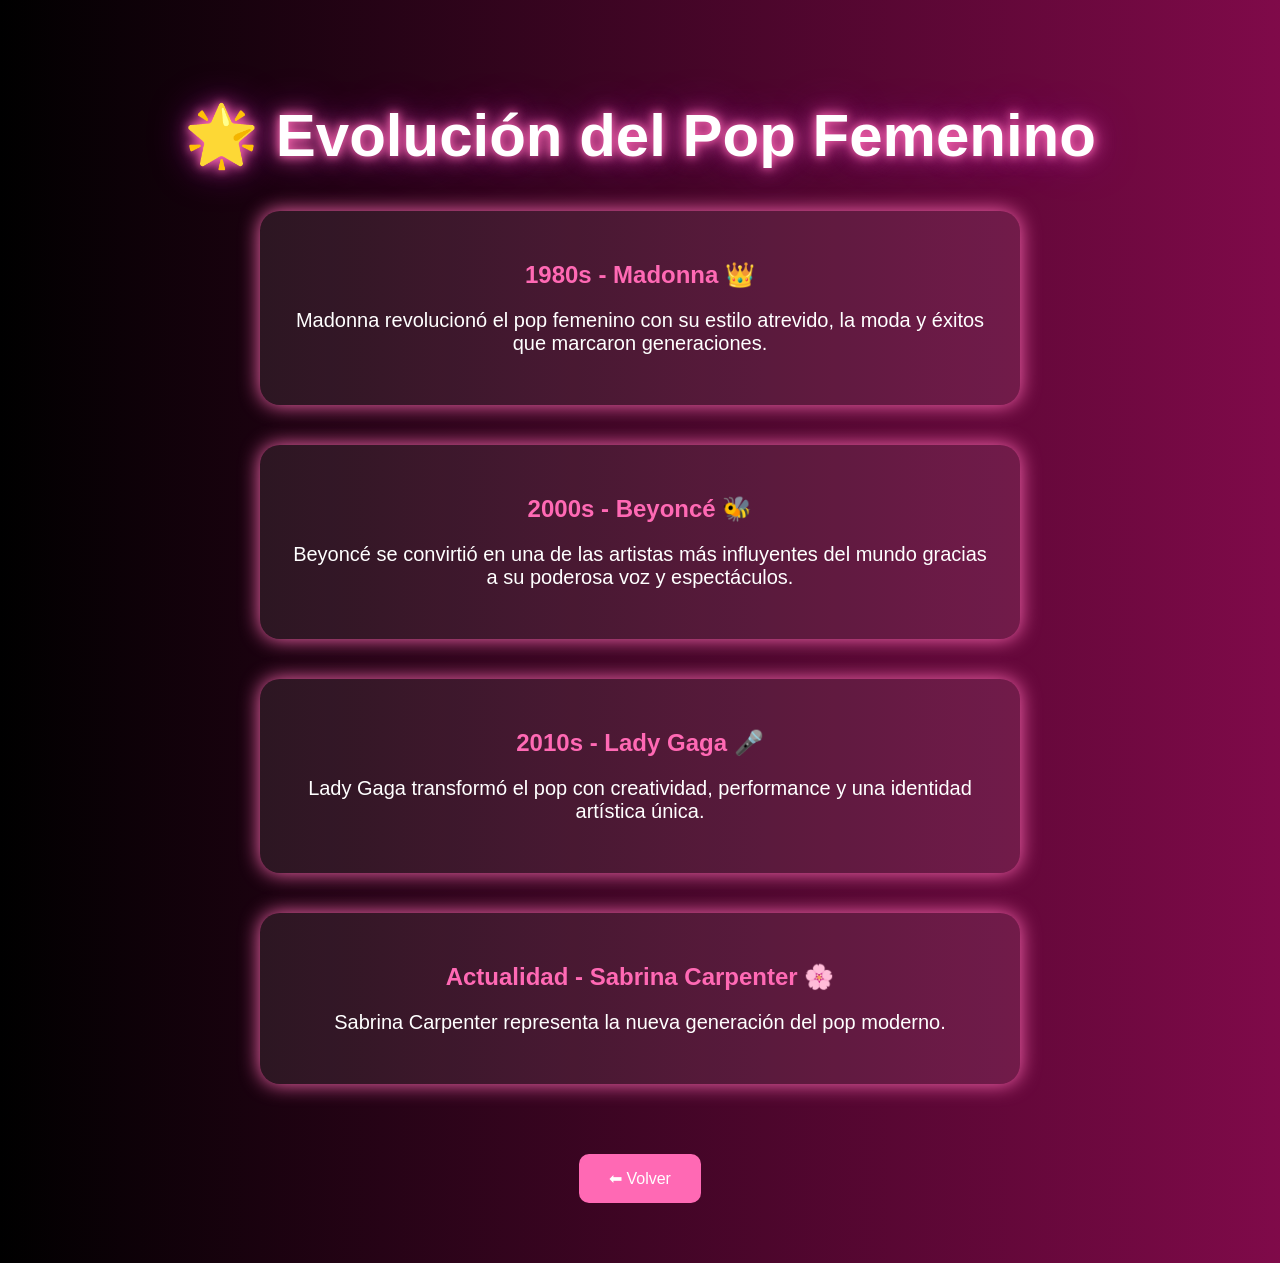
<file: timeline.html>
<!DOCTYPE html>
<html lang="es">
<head>
<meta charset="UTF-8">
<meta name="viewport" content="width=device-width, initial-scale=1.0">

<title>Línea del Tiempo</title>

<style>

body{
    margin:0;
    font-family:Arial, sans-serif;
    background:black;
    color:white;
    text-align:center;
}

/* FONDO */
body{
    background:linear-gradient(
    270deg,
    #000000,
    #4b0082,
    #ff1493,
    #000000);

    background-size:600% 600%;

    animation:fondo 10s ease infinite;
}

@keyframes fondo{
    0%{background-position:0%}
    50%{background-position:100%}
    100%{background-position:0%}
}

/* CONTENIDO */
.contenedor{
    padding:60px 20px;
}

h1{
    font-size:60px;
    color:white;

    text-shadow:
    0 0 10px hotpink,
    0 0 20px hotpink,
    0 0 40px purple;
}

.bloque{
    margin:40px auto;
    max-width:700px;

    background:rgba(255,255,255,0.08);

    padding:30px;

    border-radius:20px;

    box-shadow:0 0 20px hotpink;
}

.bloque h2{
    color:hotpink;
}

.bloque p{
    font-size:20px;
}

/* BOTON */
.volver{
    display:inline-block;

    margin-top:30px;

    padding:15px 30px;

    background:hotpink;

    color:white;

    text-decoration:none;

    border-radius:10px;

    transition:0.3s;
}

.volver:hover{
    background:purple;
    transform:scale(1.1);
}

</style>
</head>

<body>

<div class="contenedor">

<h1>🌟 Evolución del Pop Femenino</h1>

<div class="bloque">
<h2>1980s - Madonna 👑</h2>
<p>
Madonna revolucionó el pop femenino con su estilo atrevido,
la moda y éxitos que marcaron generaciones.
</p>
</div>

<div class="bloque">
<h2>2000s - Beyoncé 🐝</h2>
<p>
Beyoncé se convirtió en una de las artistas más influyentes
del mundo gracias a su poderosa voz y espectáculos.
</p>
</div>

<div class="bloque">
<h2>2010s - Lady Gaga 🎤</h2>
<p>
Lady Gaga transformó el pop con creatividad,
performance y una identidad artística única.
</p>
</div>

<div class="bloque">
<h2>Actualidad - Sabrina Carpenter 🌸</h2>
<p>
Sabrina Carpenter representa la nueva generación
del pop moderno.
</p>
</div>

<a href="biblioteca.html" class="volver">
⬅ Volver
</a>

</div>

</body>
</html>
</file>
